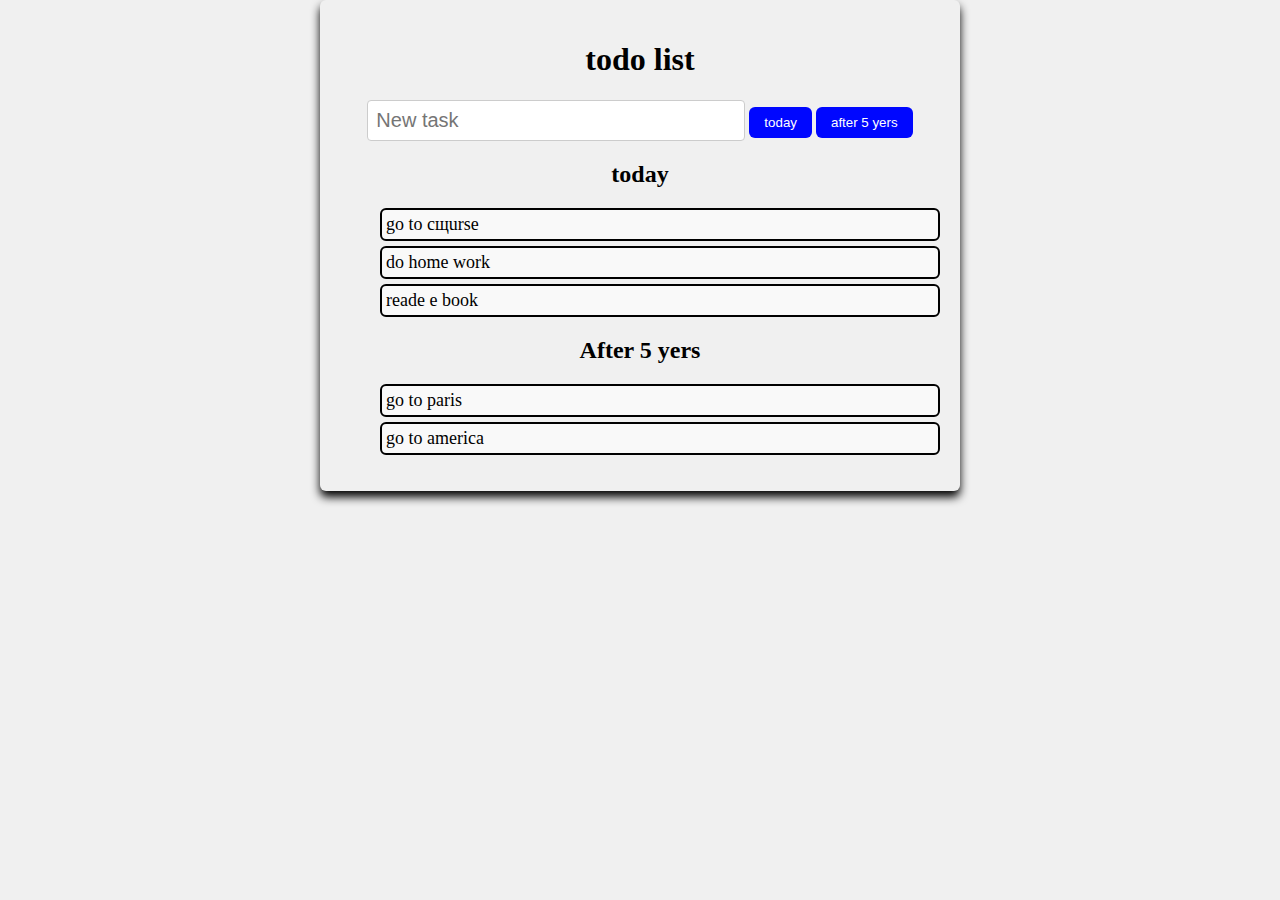
<file: lesson-10/index.html>
<!DOCTYPE html>
<html lang="en">
<head>
    <meta charset="UTF-8">
    <meta name="viewport" content="width=device-width, initial-scale=1.0">
    <link rel="stylesheet" href="style.css">
    <title>Document</title>
</head>
<body>
    <div class="conteyner">
        <h1>todo list</h1>
        <input type="text" placeholder="New task " id="input">
        <button id="addTodo">today</button>
        <button id="addfuter">after 5 yers</button>
        <h2>today</h2>
        <ul id="todaylist">
            <li>go to cщurse </li>
            <li>do home work</li>
            <li>reade e book</li>
        </ul>
        <h2>After 5 yers</h2>
        <ul id="faturelist">
            <li>go to paris</li>
            <li>go to america</li>
        </ul>
    </div>
    <script src="ali.js"></script>
</body>
</html>
</file>
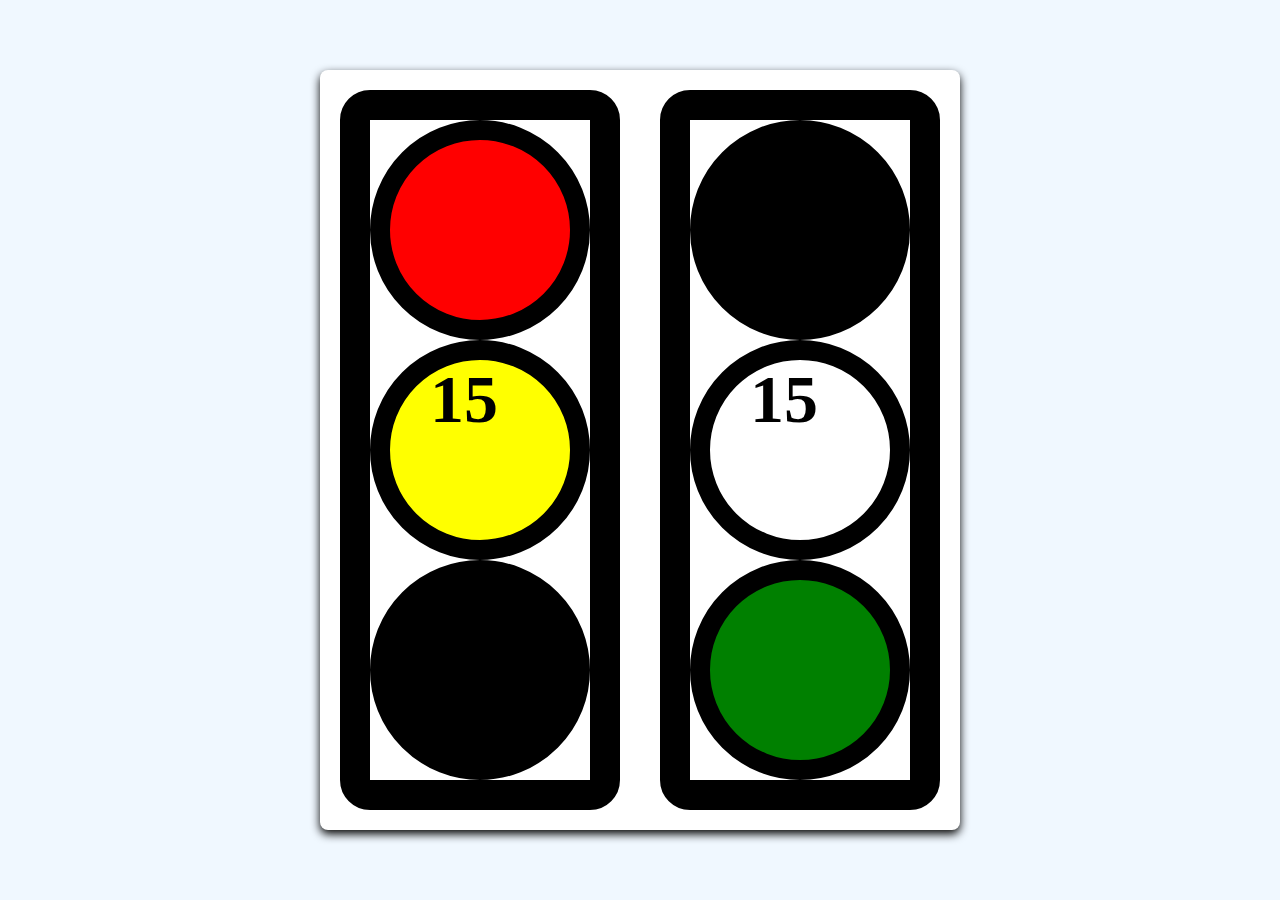
<file: lesson-8/index.html>
<!DOCTYPE html>
<html lang="en">

<head>
  <meta charset="UTF-8">
  <meta name="viewport" content="width=device-width, initial-scale=1.0">
  <link rel="stylesheet" href="style.css">
  <title>Document</title>
</head>

<body>
  <div class="container">
    <div class="traffic">
      <div class="light red"></div>
      <div class="light yellow">
        <span class="number">15</span>
      </div>

      <div class="light green"></div>
    </div>
    <div class="left-arrow">&#8592;</div>



    <div class="traffic1">
      <div class="light red1"></div>
      <div class="light yellow1  ">
        <span class="number1">15</span>
      </div>

      <div class="light green1"></div>
    </div>
  </div>



  <script src="ali.js"></script>
</body>

</html>
</file>
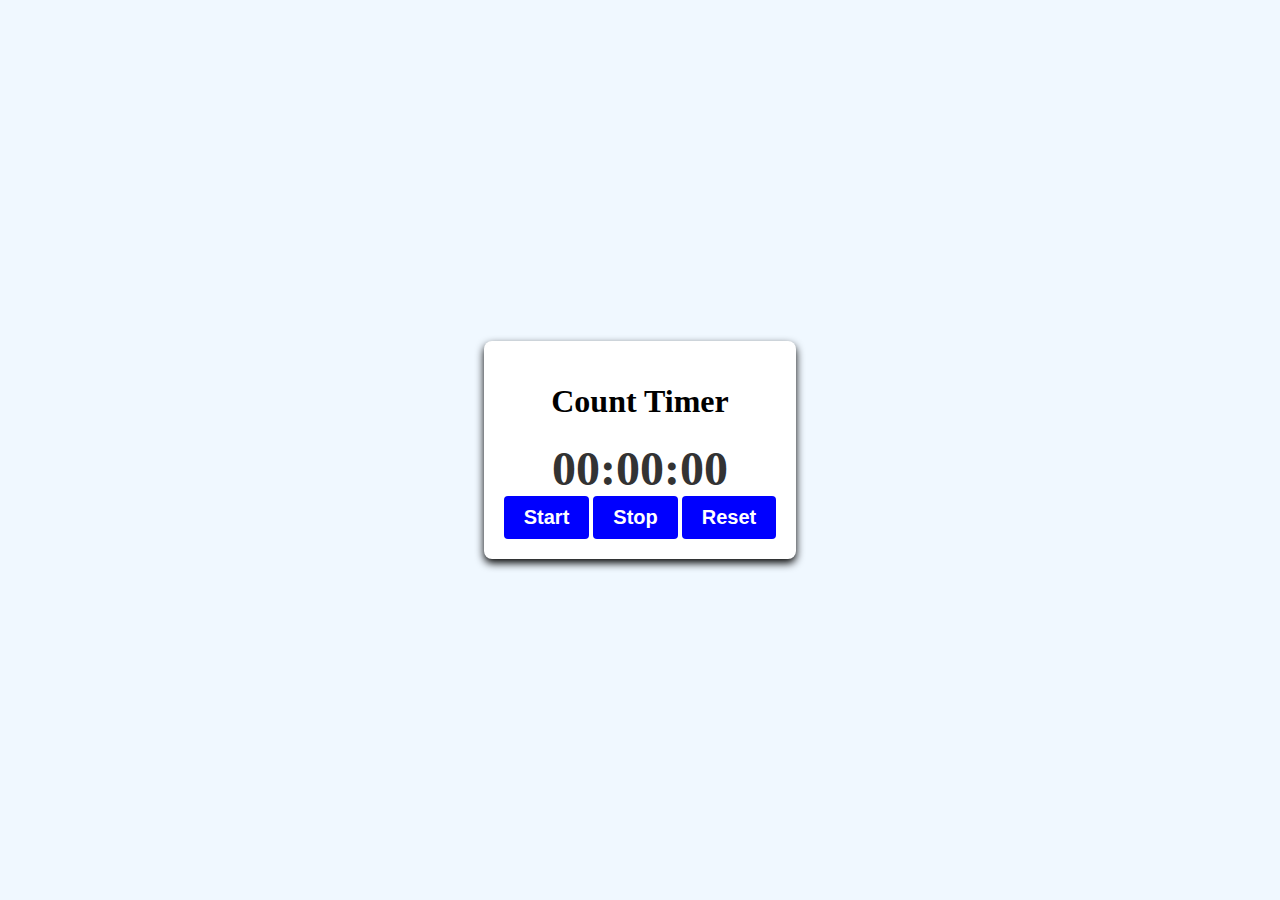
<file: lesson-9/lesson-12/index.html>
<!DOCTYPE html>
<html lang="en">
<head>
    <meta charset="UTF-8">
    <meta name="viewport" content="width=device-width, initial-scale=1.0">
    <link rel="stylesheet" href="style.css">
    <title>Document</title>
</head>
<body>
    <div class="container">
        <h1>Count Timer</h1>
        <p id="timer">00:00:00</p>
        <button id="start">Start</button>
        <button id="stop">Stop</button>
        <button id="reset">Reset</button>
    </div>
    <script src="index.js"></script>
</body>
</html>
</file>
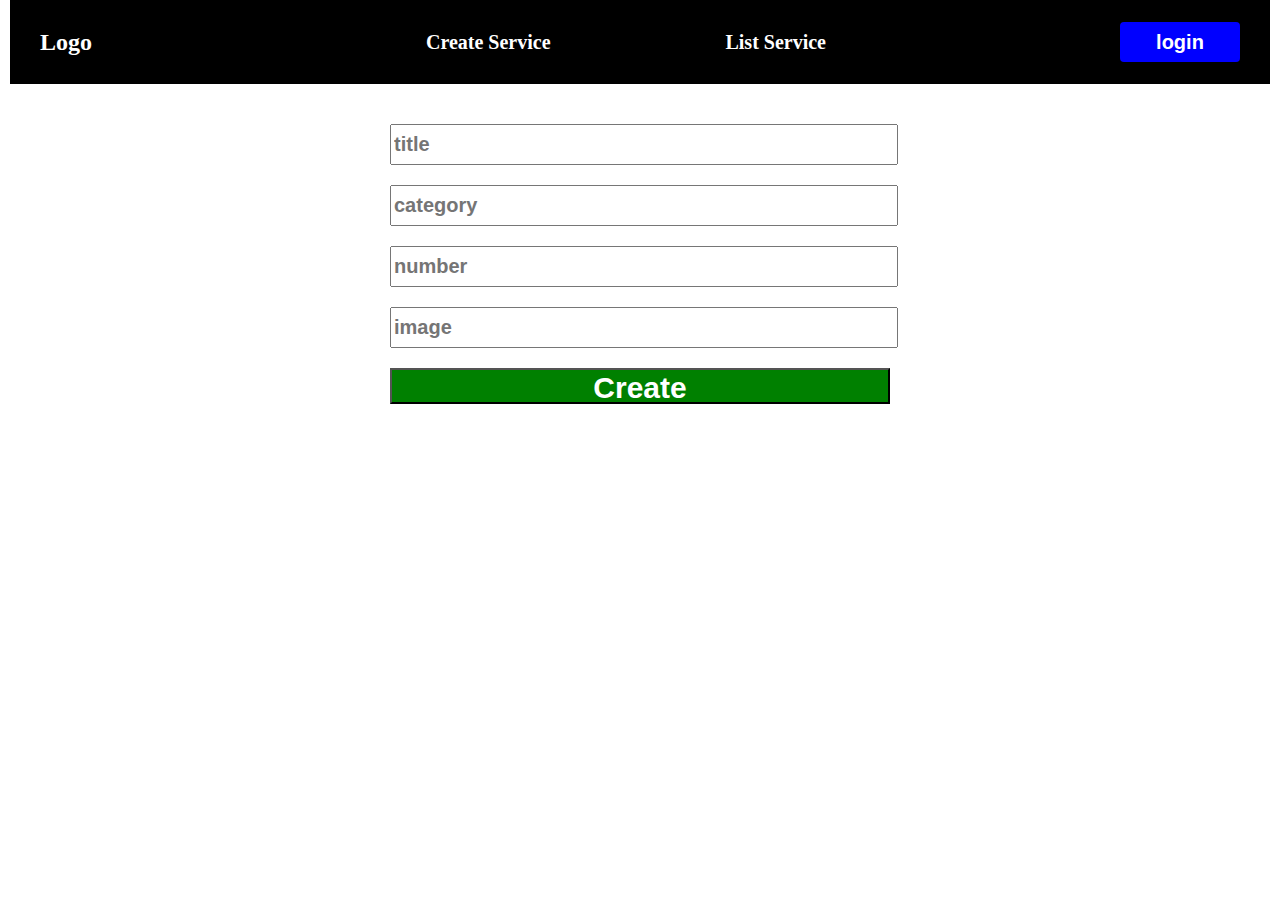
<file: home-work/perehod.html>
<!DOCTYPE html>
<html lang="en">
<head>
    <meta charset="UTF-8">
    <meta name="viewport" content="width=device-width, initial-scale=1.0">
    <link rel="stylesheet" href="style.css">
    <title>Document</title>
</head>
<body>
    
    <header class="header">
        <h2>Logo</h2>
                <ul>
                     <li><a href="perehod.html">Create Service</a></li>
                     
                 <li><a href="index.html">List Service</a></li>
                 
            </ul>
    <button>login</button>
 </header>



 <div class="container">
    <input type="text" placeholder="title" id="input-1">
    <input type="text" placeholder="category" id="input-2">
    <input type="number" placeholder="number" id="input-3">
    <input type="url" placeholder="image" id="input-4">
    <button class="create">Create</button>
</div>

</body>
</html>
</file>
<file: lesson-10/style.css>
body{
    margin: 0;
    padding: 0;
    background-color: #f0f0f0;
}
.conteyner{
    width: 600px;
    margin: 0 auto;
    padding: 20px;
    background-color: #f0f0f0;
    border-radius: 6px;
    box-shadow: 0 6px 10px black;
    text-align: center;
}
#input{
width: 60%;
padding: 8px;
font-size: 20px;
border: 1px solid #ccc;
border-radius: 4px;
}
button{
    padding: 8px 15px;
    background-color: #0007ff;
    color: #fff;
    border: none;
    outline: none;
    border-radius: 6px;
    cursor: pointer;

}
ul{
    list-style: none;
}
li{
    margin: 5px 0px;
background-color: #f9f9f9;
padding: 4px;
border: 2px solid black;
border-radius: 6px;
font-size: 18px;
display: flex;
justify-content: space-between;
align-items: center;
}
</file>
<file: lesson-8/style.css>
body{
    margin: 0;
    padding: 0;
    display: flex;
    justify-content: center;
    align-items: center;
    height: 100vh;
    background-color: aliceblue;

}
.container{
    background-color: #fff;
    border-radius: 8px;
    box-shadow: 0 4px 10px black;
    padding: 20px;
    display: flex;
    gap: 40px;
}
.traffic{
    width: 220px;
    height: 660px;
    border: 30px solid black;
    border-radius: 30px;
    position: relative;

}
.light{
    width: 180px;
    height: 180px;
    border-radius: 50%;
    border: 20px solid black
}
.red{
    background-color: red;

}
.yellow{
    background-color: yellow;

}
.green{
    background-color: black;
}
.number{
    font-size: 68px;
    font-weight: 900;
    margin-left:40px;
}
.number1{
    font-size: 68px;
    font-weight: 900;
    margin-left:40px;
}
.red1{
    background-color:black;

}
.yellow1{
    background-color: rgb(255, 255, 255);

}
.green1{
    background-color:green;
}
.left-arrow{
    position: absolute;
    bottom: 50px;
    left: -300px;
    font-size: 15rem;
    font-weight: 900;
}
.traffic1{
    width: 220px;
    height: 660px;
    border: 30px solid black;
    border-radius: 30px;
    position: relative;
}
</file>
<file: lesson-9/lesson-12/style.css>
body{
    margin: 0;
    padding: 0;
    display: flex;
    justify-content: center;
    align-items: center;
    height: 100vh;
    background-color: aliceblue;
}
.container{
    text-align: center;
    background-color:#fff;
    border-radius: 8px;
    box-shadow: 0 4px 8px black;
    padding: 20px;
}
#timer{
    font-size: 48px;
    font-weight: bold;
    color: #333;
    margin: 0;
}
button{
    padding: 10px 20px;
    font-size: 20px;
    border: none;
    background-color: blue;
    border-radius: 4px ;
    color: #fff;
    cursor: pointer;
    font-weight:bold;
    transition:all 0.3s;
}
button:hover{
    background-color: rgb(254, 0, 63);
    border-radius: 10px;
    transform: scale(1.3 );
}
button:disabled{
    background-color: #ccc;
    cursor: not-allowed;
}
</file>
<file: home-work/style.css>
body{
    margin: 0;
    padding: 0;
    box-sizing: border-box;
}
.header{
    width: 1200px;
    height: 84px;
    margin: 0 auto;
    display: flex;
    justify-content: space-between;
    align-items: center;
    padding: 0 30px;
    background-color: black;

}
.header h2{
    color: white;
    font-weight: 900;

}
.header ul{
    width: 400px;
    height: 100%;
    display: flex;
    justify-content: space-between;
    align-items: center;
    list-style: none;
}
.header ul li{
    color: white;
    font-size: 20px;
    font-weight: 700;
}
.header ul li a{
    text-decoration: none;
    color: #fff;
}
.header button{
    width: 120px;
    height: 40px;
    font-size: 20px;
    font-weight: 700;
    border-radius: 4px;
    background-color: blue;
    color: white;
    border: none;
    cursor: pointer;
    transition:  background-color 0.3s ease-in ;
}
.header button:hover{
    background-color: rgb(59,98,188);
}
.service{
    width: 250px;
    height: 250px;
    background-color: aliceblue;
    box-shadow: 0 3px 6px rgb(187, 183,183);
    border-radius: 6px;
    display: flex;
    flex-direction: column;
    align-items: center;
    gap: 10px;
    padding: 20;
    
}
.results {
    width: 1340px;
    display: grid;
    grid-template-columns: repeat(4,1fr);
    gap:10px;
    padding: 20px;
    margin-left: 30px;
}
.service img{
    width: 200px;
    height: 160px;
    object-fit: cover;
}
.info{
    display: flex;
    justify-content: space-around;
    align-items: center;
    width: 100%;
}
.btns button{
    width: 100px;
    color: white;
    height: 35px;
    font-size: 18px;
    font-weight: 700;
    border-radius: 6px;
    border: none;
}
.update{
    background-color: green;

}
.delete{
    background-color: red;
}

/* ------------- */


.container{
    width: 500px;
    display: flex;
    flex-direction: column;
    gap: 20px;
    margin: 40px auto;
}
.container input{
    width: 100%;
    height: 35px;
    font-size: 20px;
    font-weight: 700;
}
.create{
    width: 100%;
    height: 36px;
    background-color: green;
    color: white;
    font-size: 30px;
    font-weight: 700;
}



/* - */



.modal { 
    position: fixed; 
    left: 0; 
    top: 0; 
    width: 100%; 
    height: 100%; 
    background-color: rgba(0,0,0,0.5); 
    display: none; 
    justify-content: center; 
    align-items: center; 
    z-index: 99; 
    
} 
 
.modal-container { 
width: 500px; 
background-color: aliceblue; 
padding: 20px; 
overflow: hidden; 
border-radius: 8px; 
text-align: center; 
display: flex; 
flex-direction: column; 
gap: 20px; 
} 
 
.modal-container input { 
width: 100%; 
height: 28px; 
border-radius: 6px; 
font-size: 20px; 
padding: 5px; 
} 
 
#submit { 
    background-color: blue; 
    color: floralwhite; 
    font-size: 20px; 
    font-weight: 700; 
} 
 
#close{ 
background-color: red; 
color: aliceblue; 
font-size: 20px; 
font-weight: 700; 
display: block;
} 
 
.btns { 
    display: flex; 
    justify-content: space-between; 
    align-items: center; 
}
</file>
